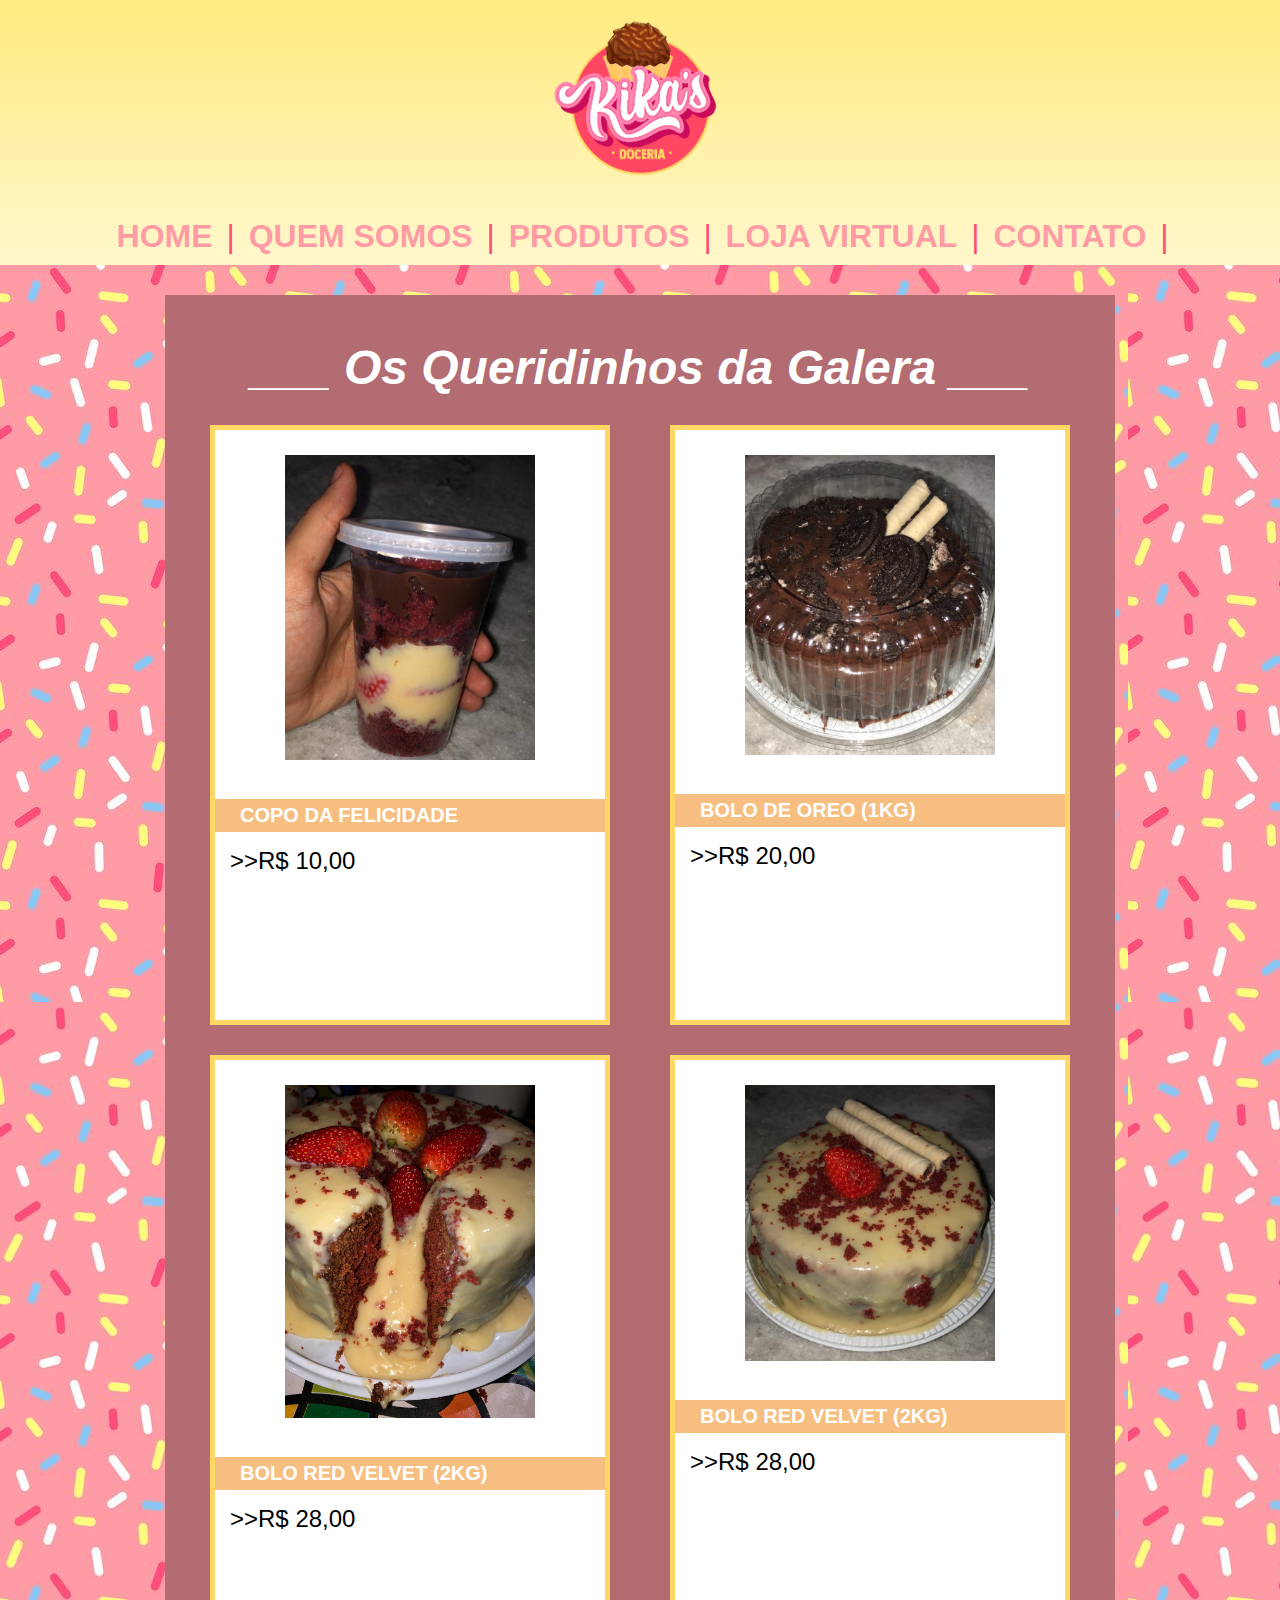
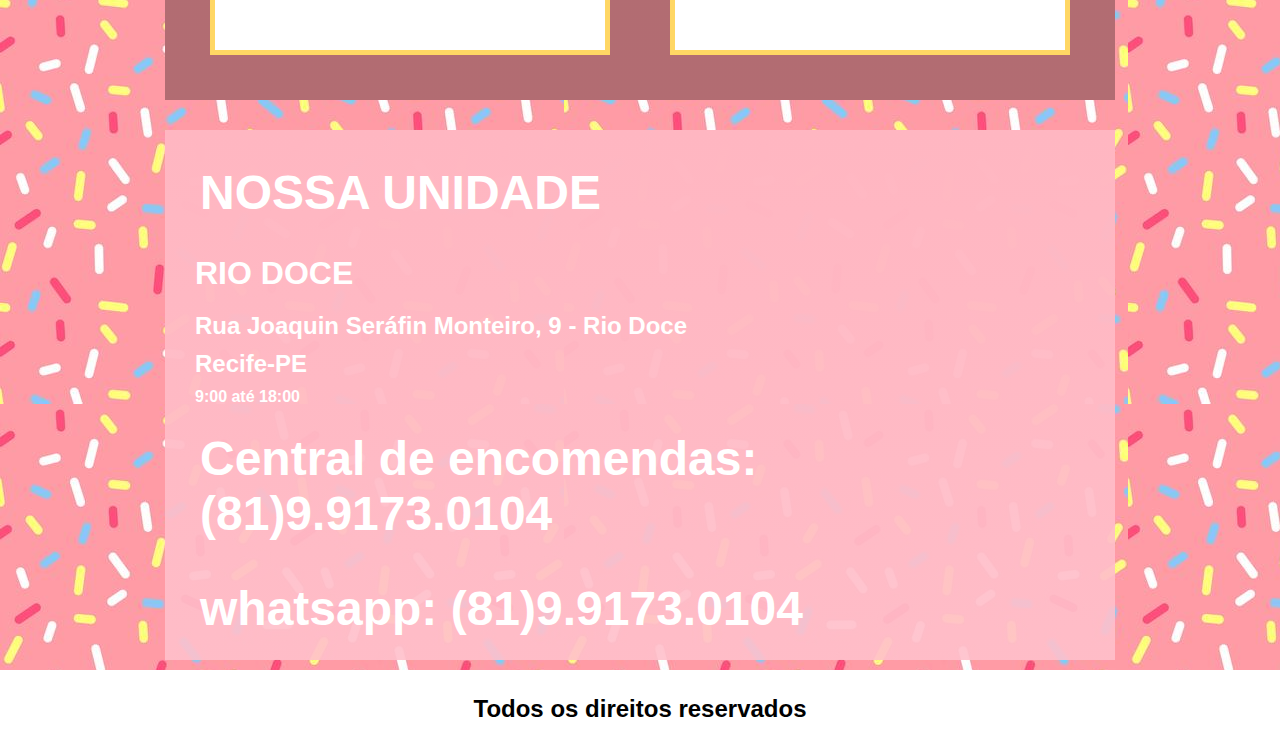
<file: index.html>
<!DOCTYPE html>
<html>
<head>
	<title>Kikas Doceria</title>
	<meta charset="utf-8">
	<link rel="stylesheet" type="text/css" href="./estilo.css">
</head>
<body id="fundo">

		<div >
			<div id="cabecalho">
				<div>
					<img id="logo" src="./imagens/logo.png" width="200">
				</div>
			<div id="menu" align="center">
				<a href="" > HOME</a> |
				<a href="./quem-somos.html">QUEM SOMOS</a> |
				<a href="./produtos.html">PRODUTOS</a> |
				<a href="./lojavirtual.html">LOJA VIRTUAL</a> |
				<a href="./contato.html">CONTATO</a> |
				<!-- <a href=""></a> | -->
			</div>
			</div>
			<div id="principal">
				<div>
					<h1 class="h1"> ___ Os Queridinhos da Galera ___</h1>
				</div>

				<div class="postagem-direita" align="center">
					<a href="./lojavirtual.html">
						<img src="./imagens/copo2.jpg" width="250">
					</a>
					
					<div class="ident-produto" align="left">
					COPO DA FELICIDADE
					</div>
					<p align="left">
						>>R$ 10,00
					</p>
				</div>
				<div class="postagem-esquerda" align="center">
					<a href="./lojavirtual.html">
						<img src="./imagens/bolo-oreo.jpg" width="250" >
					</a>
					
					<div class="ident-produto" align="left">
					BOLO DE OREO (1KG)
				</div>
					<p align="left">
						>>R$ 20,00
					</p>
				</div>
				<div class="postagem-direita" align="center" >
					<a href="./lojavirtual.html">
						<img src="./imagens/bolo-morantp.jpg" width="250" class="format-imagem">
					</a>
					<div class="ident-produto" align="left">
					BOLO RED VELVET (2KG)
				</div>
					<p align="left">
						>>R$ 28,00
					</p>
				</div>
				<div class="postagem-esquerda" align="center">
					<a href="./lojavirtual.html">
						<img src="./imagens/bolo-moranaber2.jpg" width="250">
					</a>
					<div class="ident-produto" align="left">
					BOLO RED VELVET (2KG)
				</div>
					<p align="left">
						>>R$ 28,00
					</p>
				</div>
				<div class="clear"></div>
				
			</div>
			<div id="rodape">
				<h1>NOSSA UNIDADE</h1>
				<h2>RIO DOCE</h2>
				<p>
					Rua Joaquin Seráfin Monteiro, 9 - Rio Doce
				</p>
				<p>
					Recife-PE
				</p>
				<p id="p2">
					9:00 até 18:00
				</p>
				<h1>Central de encomendas: (81)9.9173.0104</h1>
				<h1>whatsapp: (81)<span id="span1">9.9173.0104</span></h1>
			</div>
			<div id="rodape2">
				<p id="p3" align="center">
					Todos os direitos reservados
				</p>
			</div>
		</div>

</body>
</html>
</file>
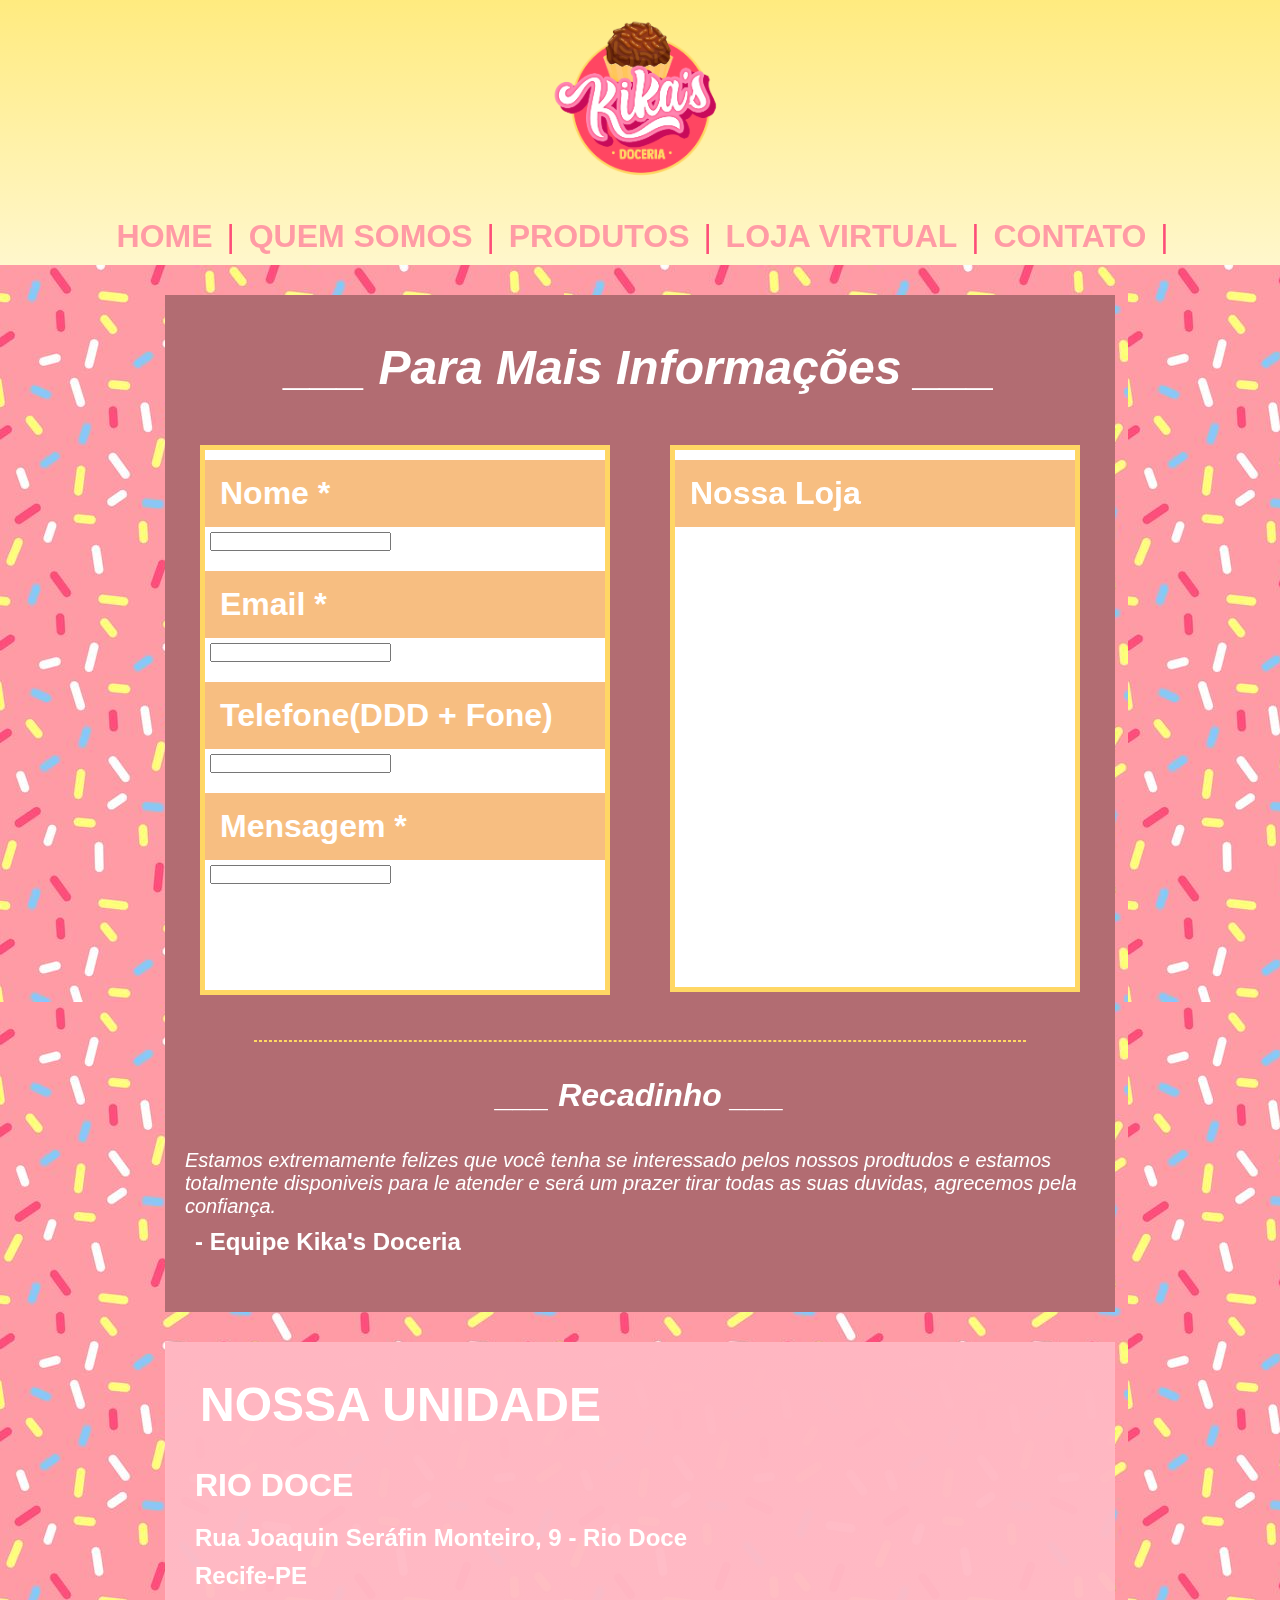
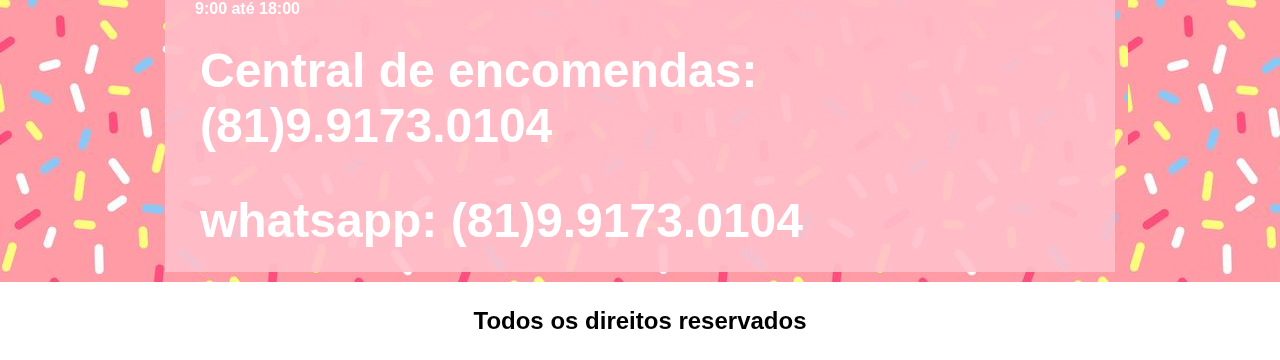
<file: contato.html>
<!DOCTYPE html>
<html>
<head>
	<title>Kikas Doceria - Contato</title>
	<meta charset="utf-8">
	<link rel="stylesheet" type="text/css" href="./estilo.css">
</head>
<body id="fundo">

		<div >
			<div id="cabecalho">
				<div >
					<img id="logo" src="./imagens/logo.png" width="200" height="200">
				</div>
			<div id="menu" align="center">
				<a href="./index.html" > HOME</a> |
				<a href="./quem-somos.html">QUEM SOMOS</a> |
				<a href="./produtos.html">PRODUTOS</a> |
				<a href="./lojavirtual.html">LOJA VIRTUAL</a> |
				<a href="./contato.html">CONTATO</a> |
				<!-- <a href=""></a> | -->
			</div>
			</div>
			<div id="principal3">
				<div>
					<h1 class="h1"> ___ Para Mais Informações ___</h1>
				</div>
				<div id="conteudo">
				<form >
					<h2 class="h2-cont">Nome *</h2>
					<input type="text" name="nome">

					<h2 class="h2-cont">Email *</h2>
					<input type="text" name="email">

					<h2 class="h2-cont">Telefone(DDD + Fone)</h2>
					<input type="text" name="telefone">

					<h2 class="h2-cont">Mensagem *</h2>
					<input type="text" name="mensagem">

				</form>
				</div>
				<div id="conteudo2">
					<h2 class="h2-cont">Nossa Loja</h2>
					
              
              <iframe src="https://www.google.com/maps/embed?pb=!1m18!1m12!1m3!1d3951.3525113058267!2d-34.83731108522071!3d-7.962474294264948!2m3!1f0!2f0!3f0!3m2!1i1024!2i768!4f13.1!3m3!1m2!1s0x7ab3da386651ac5%3A0x20df48009c0ded47!2sR.%20Joaquim%20Serafim%20Monteiro%2C%209%20-%20Rio%20Doce%20Etapa%20Um%2C%20Olinda%20-%20PE%2C%2053150-270!5e0!3m2!1spt-BR!2sbr!4v1594095488349!5m2!1spt-BR!2sbr" width="400" height="450" frameborder="0" style="border:0;" allowfullscreen="" aria-hidden="false" tabindex="0" align="left"></iframe>
            
				</div>
			<div class="clear"></div>	
			<div align="center">
						<hr>
			</div>
			<h2 class="h2text">___ Recadinho ___</h2>
			<p class="p4">Estamos extremamente felizes que você tenha se interessado pelos nossos prodtudos e estamos totalmente disponiveis para le atender e será um prazer tirar todas as suas duvidas, agrecemos pela confiança.</p>
			<p id="p5"> <strong>- Equipe Kika's Doceria</strong></p><br><br>
			</div>

			<div id="rodape">
				<h1>NOSSA UNIDADE</h1>
				<h2>RIO DOCE</h2>
				<p>
					Rua Joaquin Seráfin Monteiro, 9 - Rio Doce
				</p>
				<p>
					Recife-PE
				</p>
				<p id="p2">
					9:00 até 18:00
				</p>
				<h1>Central de encomendas: (81)9.9173.0104</h1>
				<h1>whatsapp: (81)<span id="span1">9.9173.0104</span></h1>
			</div>
			<div id="rodape2">
				<p id="p3" align="center">
					Todos os direitos reservados
				</p>
			</div>
		</div>

</body>
</html>
</file>
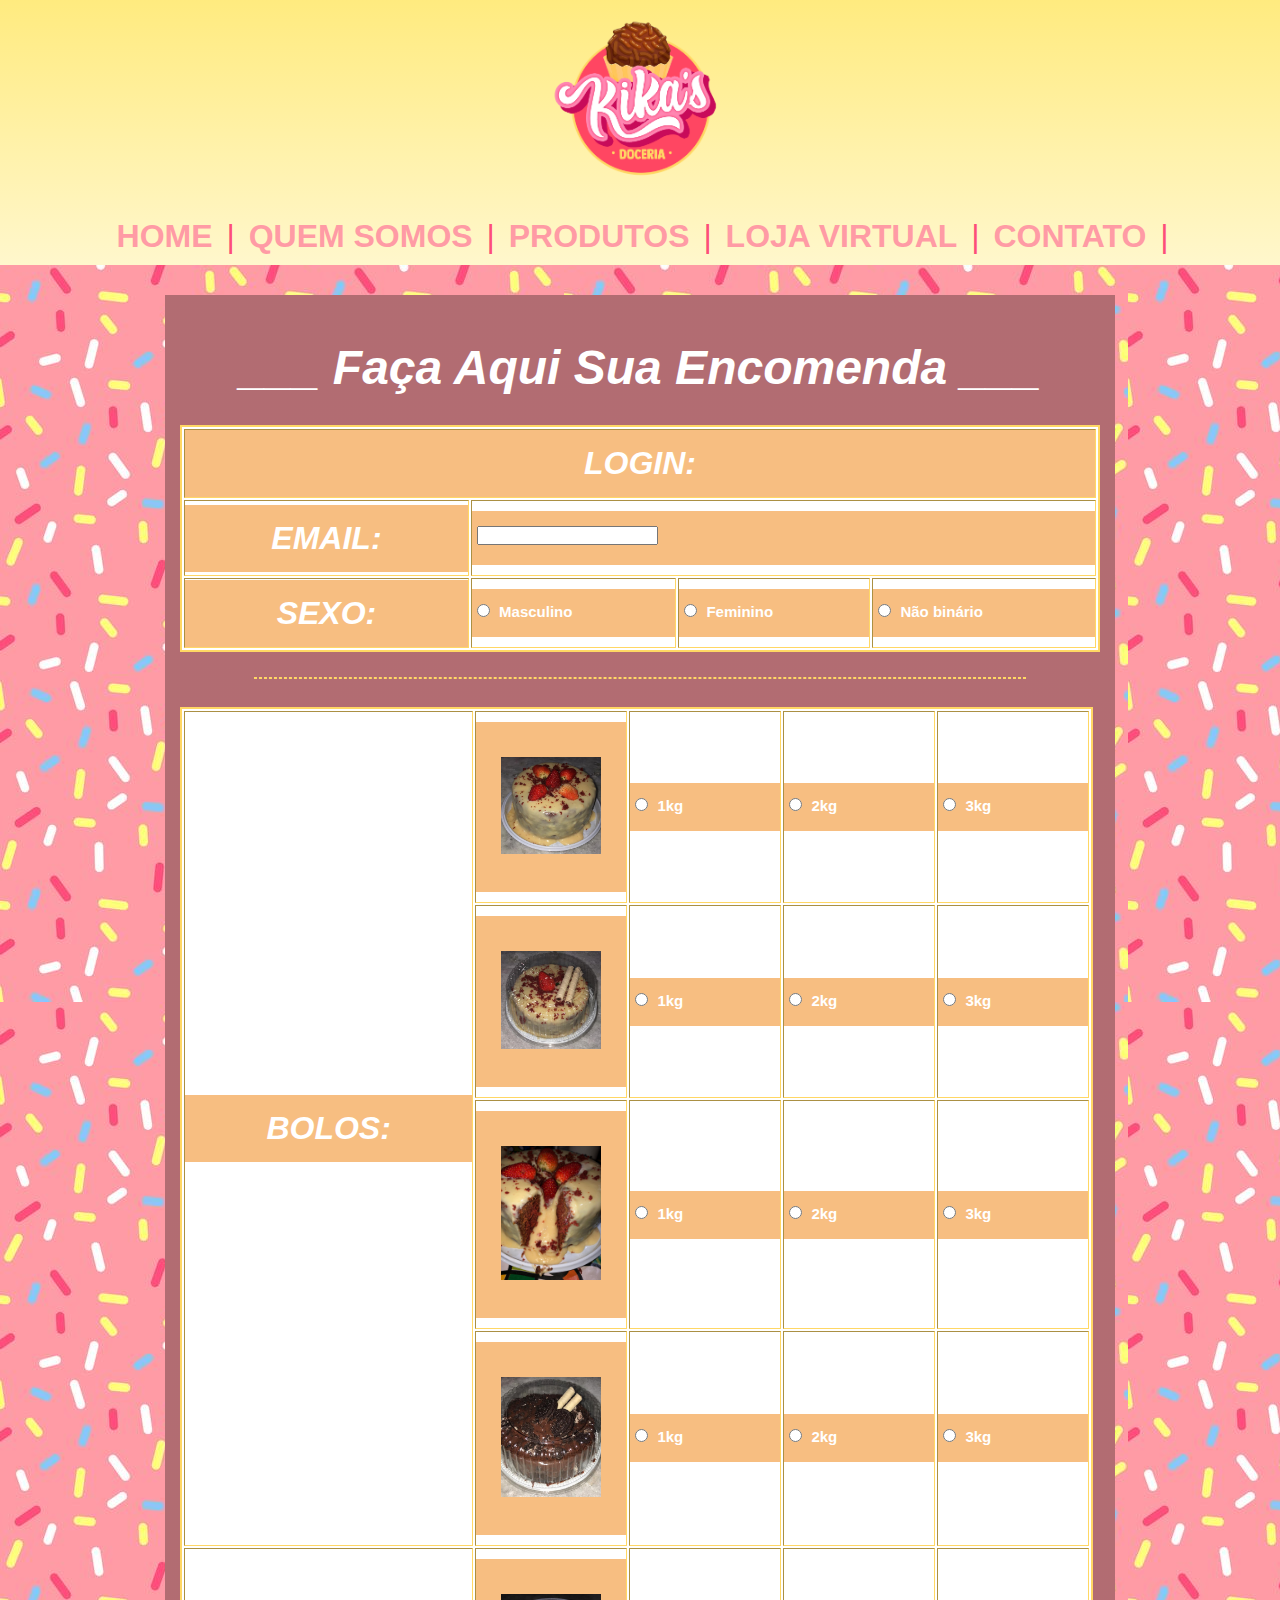
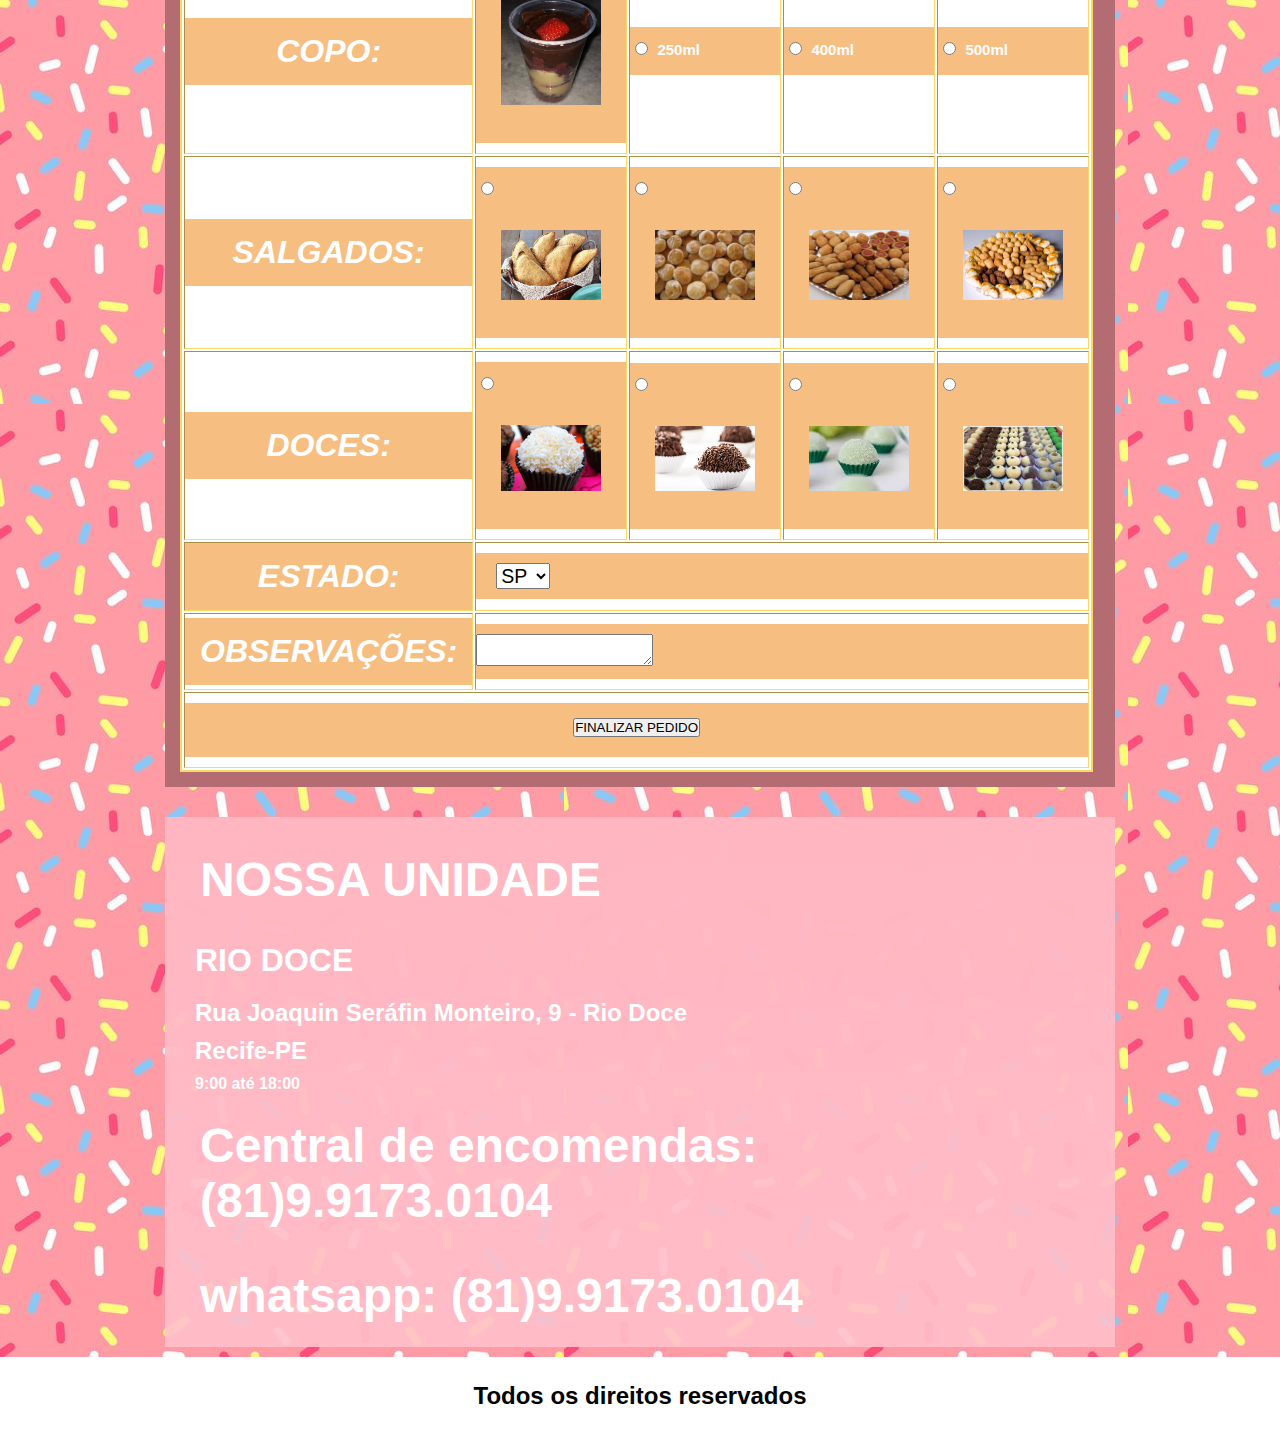
<file: lojavirtual.html>
<!DOCTYPE html>
<html>
<head>
	<title>Kikas Doceria - Loja Virtual</title>
	<meta charset="utf-8">
	<link rel="stylesheet" type="text/css" href="./estilo.css">
</head>
<body id="fundo">

		<div >
			<div id="cabecalho">
				<div >
					<img id="logo" src="./imagens/logo.png" width="200" height="200">
				</div>
			<div id="menu" align="center">
				<a href="./index.html" > HOME</a> |
				<a href="./quem-somos.html">QUEM SOMOS</a> |
				<a href="./produtos.html">PRODUTOS</a> |
				<a href="./lojavirtual.html">LOJA VIRTUAL</a> |
				<a href="./contato.html">CONTATO</a> |
				<!-- <a href=""></a> | -->
			</div>
			</div>
			<div id="principal3">
				<div>
					<h1 class="h1"> ___ Faça Aqui Sua Encomenda ___</h1>
				</div>
				<table border="3" width="920">
				<form>
					
					<tr align="left">
						
							<th colspan="4" align="center"> <h2 class="h2-1">LOGIN:</h2> </th>
					</tr>
					<tr>
						<th> <h2 class="h2-1">EMAIL:</h2> </th>
						<th  colspan="3" align="left"> 
						<p class="ident-produto2">
							  <input type="text" name="login">
						</p>
						</th>
					</tr>
		<tr>				
		<th>
			
			<h2 class="h2-1">SEXO:</h2>
			
			
		</th>
		<td>
			<p class="ident-produto2">
						<input type="radio" name="sexo" value="M"> Masculino	
			</p>
		
		</td>					


		<td>
			<p class="ident-produto2">
				<input type="radio" name="sexo" value="F"> Feminino			
			</p>
			</td>
		<td>
			<p class="ident-produto2">
				<input type="radio" name="sexo" value="N"> Não binário			
			</p>

			</td>

		</tr>
	</table>
	<div align="center">
						<hr>
	</div><br>

	<table border="3" align="center">
		<tr>
			<th rowspan="4">
				
			<h2 class="h2-1">BOLOS:</h2>		
				
			</th>
			<td>
				<p class="ident-produto2">
					<img src="./imagens/bolo-moranaber.jpg" width="100">		
				</p>
				</td>
			<td width="100">
				<p class="ident-produto2">
				<input type="radio" name="bolo" value="p"> 1kg			
				</p>
				
			</td>
			<td width="100">
				<p class="ident-produto2">
				<input type="radio" name="bolo" value="m"> 2kg		
				</p>
				
			</td>
			<td width="100">
				<p class="ident-produto2">
					<input type="radio" name="bolo" value="g"> 3kg		
				</p>
				
			</td>
		</tr>
		<tr>
			
			<td>
				<p class="ident-produto2"> <img src="./imagens/bolo-moranfech.jpg" width="100">
							
				</p> 
				
			</td>
			<td width="100">
				<p class="ident-produto2">
					<input type="radio" name="bolo" value="p"> 1kg		
				</p> 
				
			</td>
			<td width="100">
				<p class="ident-produto2">
					<input type="radio" name="bolo" value="m"> 2kg		
				</p> 
				
			</td>
			<td width="100">
				<p class="ident-produto2">
					<input type="radio" name="bolo" value="g"> 3kg		
				</p> 
				
			</td>
		</tr>
			<tr>
			
			<td>
				<p class="ident-produto2">
					<img src="./imagens/bolo-morantp.jpg" width="100">		
				</p> 
				
			</td>
			<td width="100">
				<p class="ident-produto2">
					<input type="radio" name="bolo" value="p"> 1kg		
				</p> 
				
			</td>
			<td width="100">
				<p class="ident-produto2">
					<input type="radio" name="bolo" value="m"> 2kg		
				</p> 
				
			</td>
			<td width="100">
				<p class="ident-produto2">
					<input type="radio" name="bolo" value="g"> 3kg		
				</p> 
				
			</td>
		</tr>
		<tr>
			
			<td>
				<p class="ident-produto2">
					<img src="./imagens/bolo-oreo.jpg" width="100">		
				</p> 
				
			</td>
			<td width="100">
				<p class="ident-produto2">
					<input type="radio" name="bolo" value="p"> 1kg		
				</p> 
				
			</td>
			<td width="100">
				<p class="ident-produto2">
					<input type="radio" name="bolo" value="m"> 2kg		
				</p> 
				
			</td>
			<td width="100">
				<p class="ident-produto2">
					<input type="radio" name="bolo" value="g"> 3kg		
				</p> 
				
			</td>
		</tr>
		<tr>
			<th ><h2 class="h2-1">COPO:</h2></th>
			<td>
				<p class="ident-produto2">
					<img src="./imagens/copo1.jpg" width="100">		
				</p> 
				
			</td>
			<td width="100">
				<p class="ident-produto2">
					<input type="radio" name="copo" value="p"> 250ml		
				</p> 
				
			</td>
			<td width="100">
				<p class="ident-produto2">
						<input type="radio" name="copo" value="m"> 400ml	
				</p> 
				
			</td>
			<td width="100">
				<p class="ident-produto2">
						<input type="radio" name="copo" value="g"> 500ml	
				</p> 
				
			</td>
		</tr>
		<tr>
			<th ><h2 class="h2-1">SALGADOS:</h2></th>
			<td>
				<p class="ident-produto2">
					<input type="radio" name="salgado" value="pastel"> 
				 	<img  src="./imagens/pastel.jpg" width="100" height="70">		
				</p> 
				
			</td>
			<td width="100">
				<p class="ident-produto2">
					<input type="radio" name="salgado" value="s1">
					 <img src="./imagens/salgadinho-fes.jpg" width="100" height="70">		
				</p> 
				
			</td>
			<td width="100">
				<p class="ident-produto2">
					<input type="radio" name="salgado" value="s2">
				 	<img src="./imagens/salgado.jpg" width="100" height="70">		
				</p> 
				
			</td>
			<td width="100">
				<p class="ident-produto2">
					<input type="radio" name="salgado" value="s3">
					 <img src="./imagens/salgadinhos.jpg" width="100" height="70">		
				</p> 
				
			</td>
		</tr>
		<tr >
			<th ><h2 class="h2-1">DOCES:</h2></th>
			<td width="120">
				<p class="ident-produto2">
					<input type="radio" name="doce" value="doce1"> 
				 <img  src="./imagens/beijinho.jpg" width="100"></td>
				</p>
				
			<td width="120">
				<p class="ident-produto2">
					<input type="radio" name="doce" value="doce2"><img src="./imagens/brigadeiro.jpg" width="100">
				</p>
				
				 </td>
			<td width="120">
				<p class="ident-produto2">
						<input type="radio" name="doce" value="doce3">
				 		<img src="./imagens/surpresa-uva.jpg" width="100" height="65">	
				</p> 
				
				</td>
			<td width="120">
				<p class="ident-produto2">
					<input type="radio" name="doce" value="doce4" align="center"><img src="./imagens/docinhos.jpg" width="100" height="65">		
				</p> 
				
			</td>
		</tr>
		
		<tr>
			<th><h2 class="h2-1">ESTADO:</h2></th>
			
			<td colspan="4">
				<p class="ident-produto2">
					<select>
					<option value="SP">SP</option>
					<option value="mg">MG</option>
					<option value="pe">PE</option>
					<option value="rj">RJ</option>
					<option value="rs">RS</option>
					</select>			
				</p> 
			 </td>

		</tr>
		<tr>
			<th><h2 class="h2-1"> OBSERVAÇÕES:</h2></th> 
			<td colspan="4">
				<p class="ident-produto2">
					<textarea></textarea>				
				</p> 
			</td>
		
		</tr>
		<tr >
			<th colspan="5">
				<p class="ident-produto2">
					<input type="submit" value="FINALIZAR PEDIDO" align="center">		
				</p> 
			</th>
		</tr>
		
		
		</form>	
		</table>		
					
				
				
				</div>
				
			</div>
			<div id="rodape">
				<h1>NOSSA UNIDADE</h1>
				<h2>RIO DOCE</h2>
				<p>
					Rua Joaquin Seráfin Monteiro, 9 - Rio Doce
				</p>
				<p>
					Recife-PE
				</p>
				<p id="p2">
					9:00 até 18:00
				</p>
				<h1>Central de encomendas: (81)9.9173.0104</h1>
				<h1>whatsapp: (81)<span id="span1">9.9173.0104</span></h1>
			</div>
			<div id="rodape2">
				<p id="p3" align="center">
					Todos os direitos reservados
				</p>
			</div>
		</div>

</body>
</html>
</file>
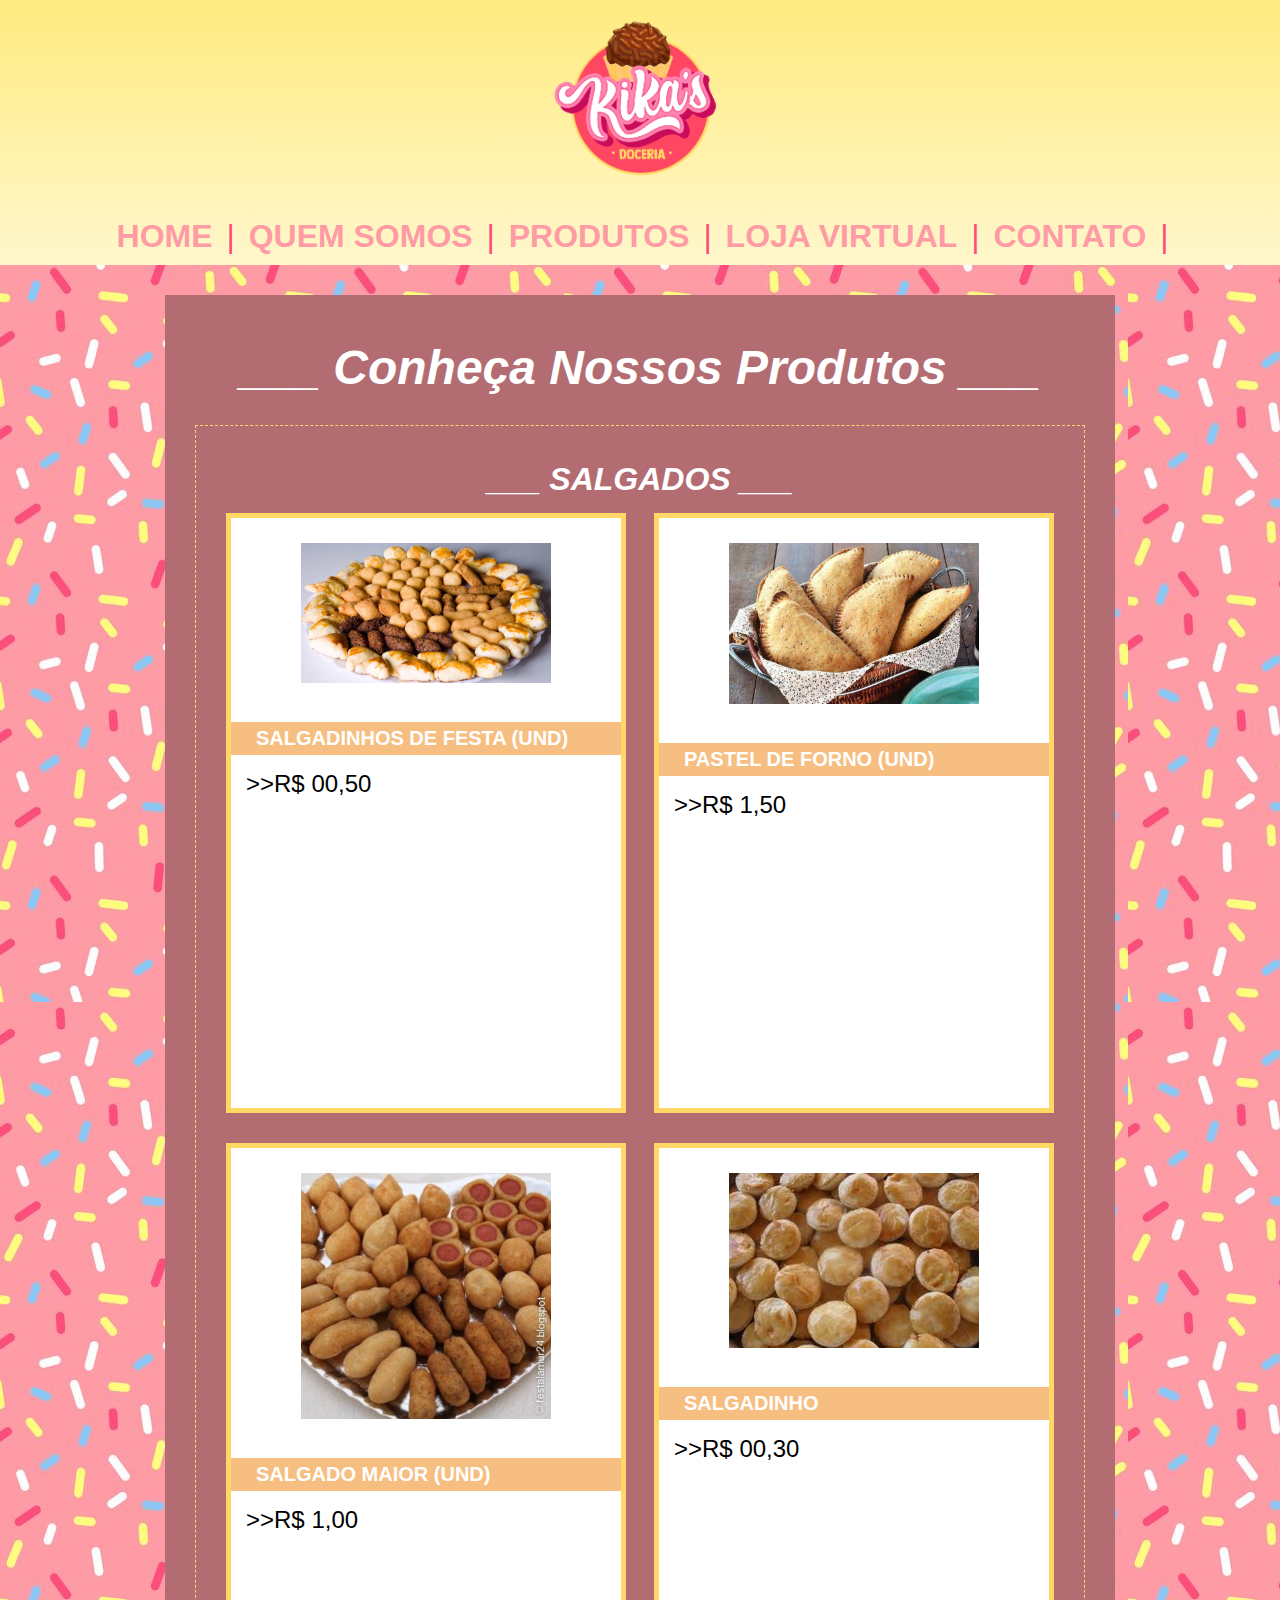
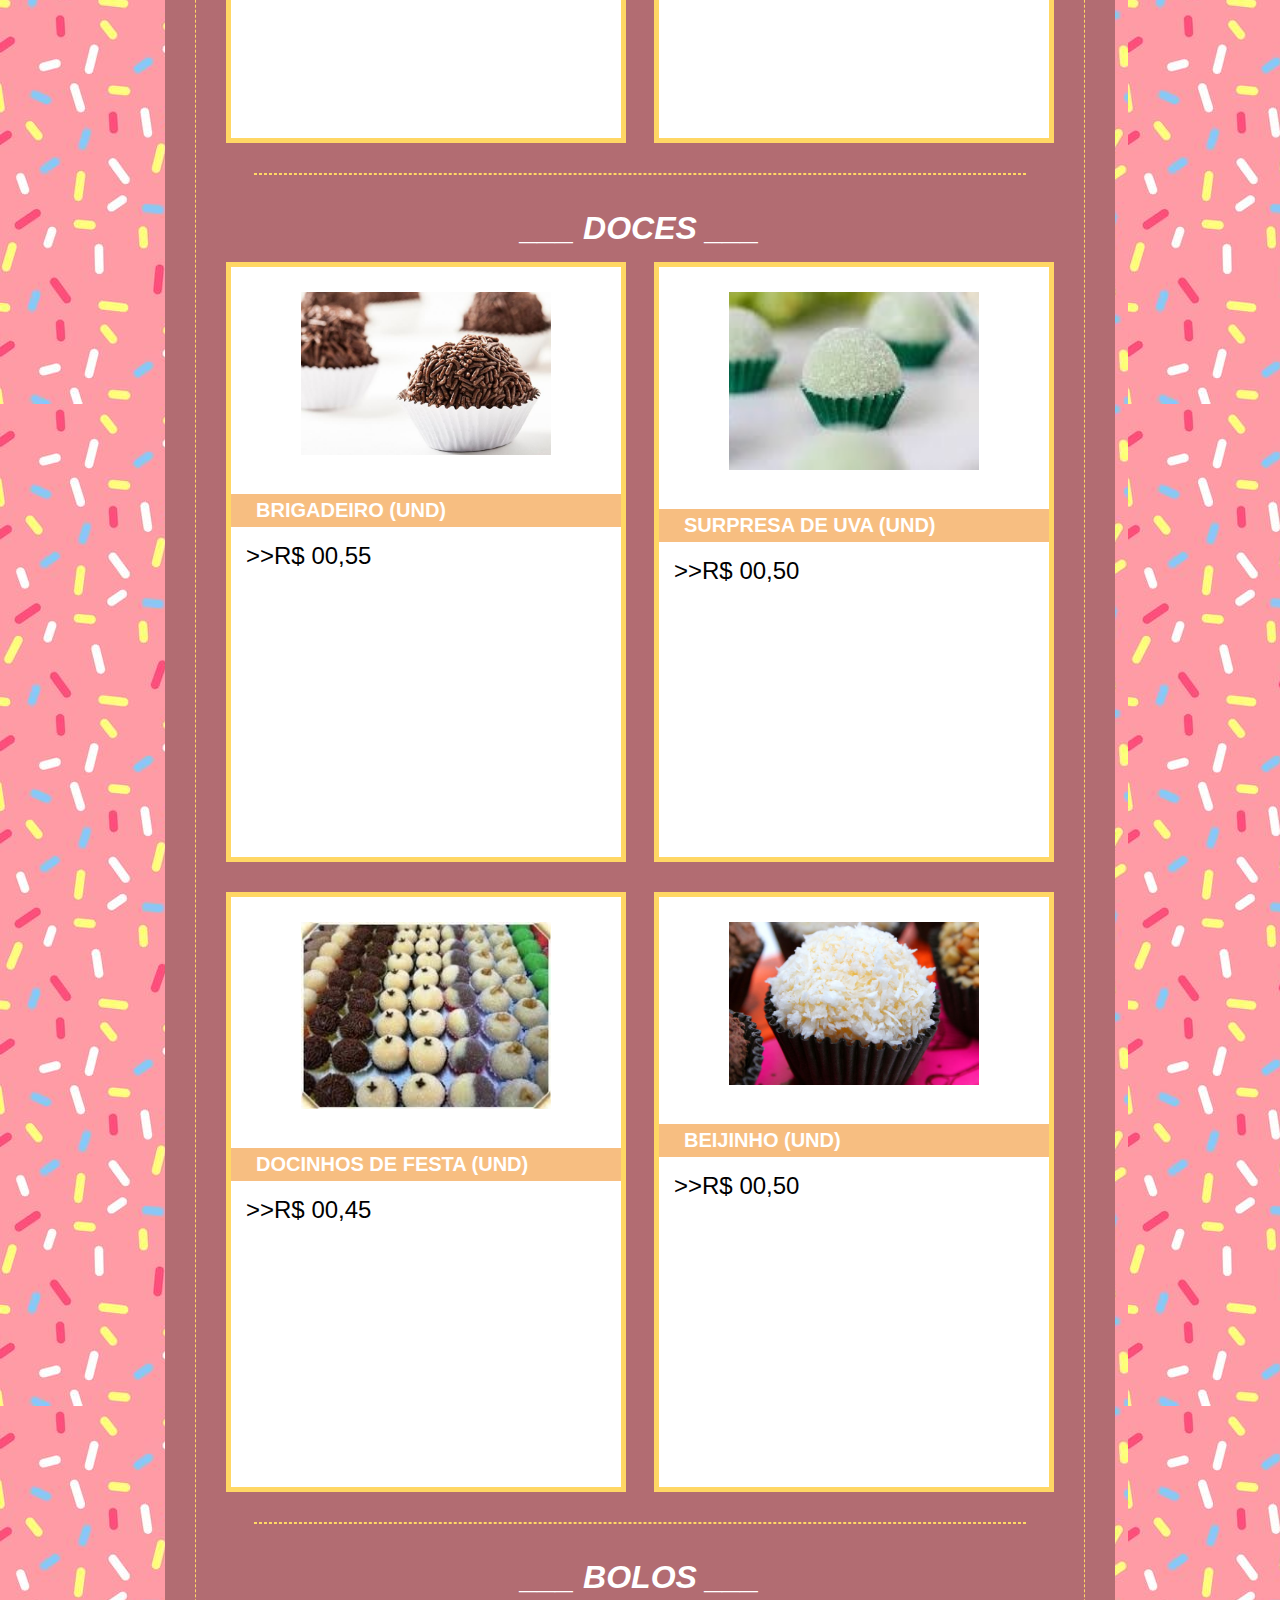
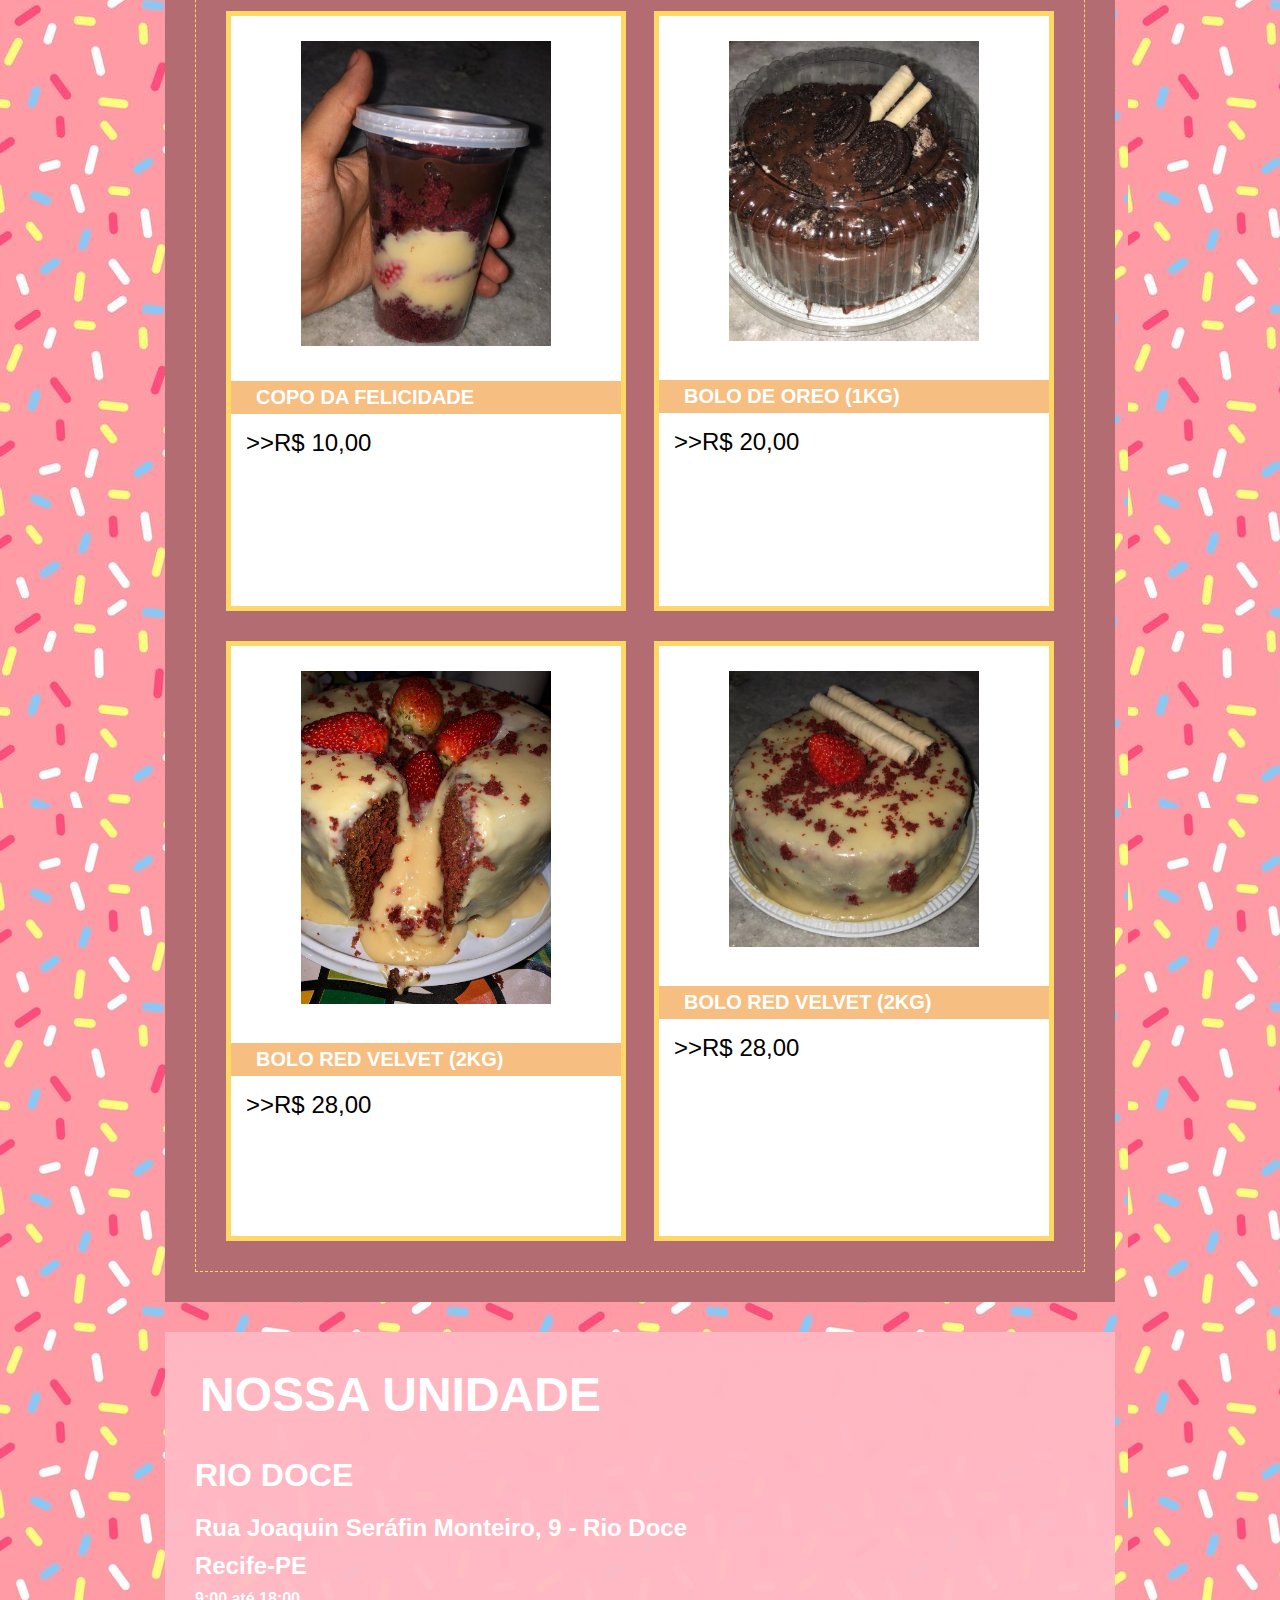
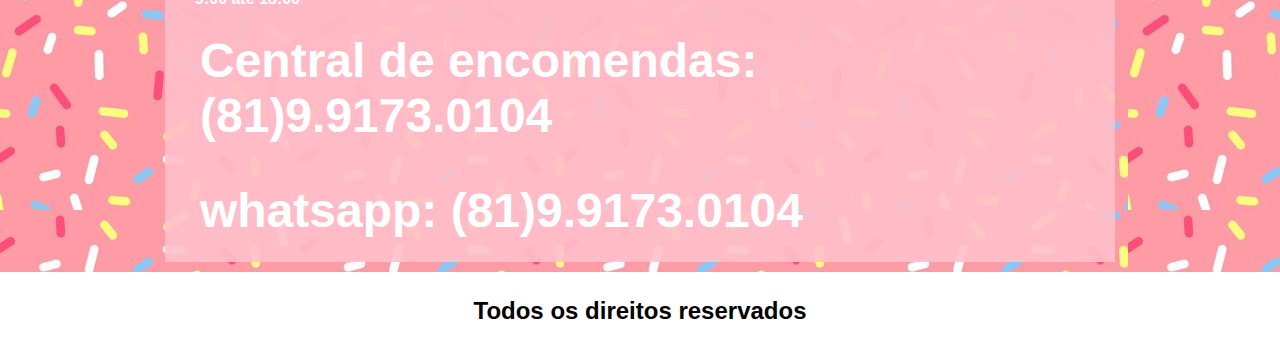
<file: produtos.html>
<!DOCTYPE html>
<html>
<head>
	<title>Kikas Doceria - quem Somos</title>
	<meta charset="utf-8">
	<link rel="stylesheet" type="text/css" href="./estilo.css">
</head>
<body id="fundo">

		<div >
			<div id="cabecalho">
				<div >
					<img id="logo" src="./imagens/logo.png" width="200" height="200">
				</div>
				<div id="menu" align="center">
				<a href="./index.html" > HOME</a> |
				<a href="./quem-somos.html">QUEM SOMOS</a> |
				<a href="./produtos.html">PRODUTOS</a> |
				<a href="./lojavirtual.html">LOJA VIRTUAL</a> |
				<a href="./contato.html">CONTATO</a> |
				<!-- <a href=""></a> | -->
				</div>
			</div>
			<div id="principal2">
				<div>
					<h1 class="h1"> ___ Conheça Nossos Produtos ___</h1>
				</div>

				<div class="borda">
					<h2 class="h2text">___ SALGADOS ___</h2>
				
				<div class="postagem-direita" align="center" >
					
						<img src="./imagens/salgadinhos.jpg" width="250" class="format-imagem">
					
					<div class="ident-produto" align="left">
					SALGADINHOS DE FESTA (UND)
					</div>
					<p align="left">
						>>R$ 00,50
					</p>
				</div>
				<div class="postagem-esquerda" align="center" >
					
						<img src="./imagens/pastel.jpg" width="250" class="format-imagem">
					
					<div class="ident-produto" align="left">
					PASTEL DE FORNO (UND)
					</div>
					<p align="left">
						>>R$ 1,50
					</p>
				</div>
				<div class="postagem-esquerda" align="center">
					
						<img src="./imagens/salgadinho-fes.jpg" width="250">
					
					<div class="ident-produto" align="left">
					SALGADINHO
					</div>
					<p align="left">
						>>R$ 00,30
					</p>
				</div>
				<div class="postagem-direita" align="center">
					
						<img src="./imagens/salgado.jpg" width="250">
					
					<div class="ident-produto" align="left">
					SALGADO MAIOR (UND)
					</div>
					<p align="left">
						>>R$ 1,00
					</p>
				</div>
					<div align="center">
						<hr>
					</div>
					<h2 class="h2text">___ DOCES ___</h2>
				<div class="postagem-direita" align="center" >
					
						<img src="./imagens/brigadeiro.jpg" width="250" class="format-imagem">
					
					<div class="ident-produto" align="left">
					BRIGADEIRO (UND)
					</div>
					<p align="left">
						>>R$ 00,55
					</p>
				</div>
				<div class="postagem-esquerda" align="center">
					
						<img src="./imagens/surpresa-uva.jpg" width="250">
					
					<div class="ident-produto" align="left">
					SURPRESA DE UVA (UND)
					</div>
					<p align="left">
						>>R$ 00,50
					</p>
				</div>
				<div class="postagem-direita" align="center" >
					
						<img src="./imagens/docinhos.jpg" width="250" class="format-imagem">
					
					<div class="ident-produto" align="left">
					DOCINHOS DE FESTA (UND)
					</div>
					<p align="left">
						>>R$ 00,45
					</p>
				</div>
				<div class="postagem-esquerda" align="center">
					
						<img src="./imagens/beijinho.jpg" width="250">
					
					<div class="ident-produto" align="left">
					BEIJINHO (UND)
					</div>
					<p align="left">
						>>R$ 00,50
					</p>
				</div>
				<div align="center">
						<hr>
					</div>
					<h2 class="h2text">___ BOLOS ___</h2>
				<div class="postagem-direita" align="center">
					
						<img src="./imagens/copo2.jpg" width="250" align="center">
					
					
					<div class="ident-produto" align="left">
					COPO DA FELICIDADE
					</div>
					<p align="left">
						>>R$ 10,00
					</p>
				</div>
				
				<div class="postagem-esquerda" align="center">
					
						<img src="./imagens/bolo-oreo.jpg" width="250" >
					
					
					<div class="ident-produto" align="left">
					BOLO DE OREO (1KG)
					</div>
					<p align="left">
						>>R$ 20,00
					</p>
				</div>
				<div class="postagem-direita" align="center" >
					
						<img src="./imagens/bolo-morantp.jpg" width="250" class="format-imagem">
					
					<div class="ident-produto" align="left">
					BOLO RED VELVET (2KG)
				</div>
					<p align="left">
						>>R$ 28,00
					</p>
					</div>
				<div class="postagem-esquerda" align="center">
					
						<img src="./imagens/bolo-moranaber2.jpg" width="250">
					
					<div class="ident-produto" align="left">
					BOLO RED VELVET (2KG)
					</div>
					<p align="left">
						>>R$ 28,00
					</p>
				</div>
			
				<div class="clear"></div>
				</div>
			</div>
			<div id="rodape">
				<h1>NOSSA UNIDADE</h1>
				<h2>RIO DOCE</h2>
				<p>
					Rua Joaquin Seráfin Monteiro, 9 - Rio Doce
				</p>
				<p>
					Recife-PE
				</p>
				<p id="p2">
					9:00 até 18:00
				</p>
				<h1>Central de encomendas: (81)9.9173.0104</h1>
				<h1>whatsapp: (81)<span id="span1">9.9173.0104</span></h1>
			</div>
			<div id="rodape2">
				<p id="p3" align="center">
					Todos os direitos reservados
				</p>
			</div>
		</div>

</body>
</html>
</file>
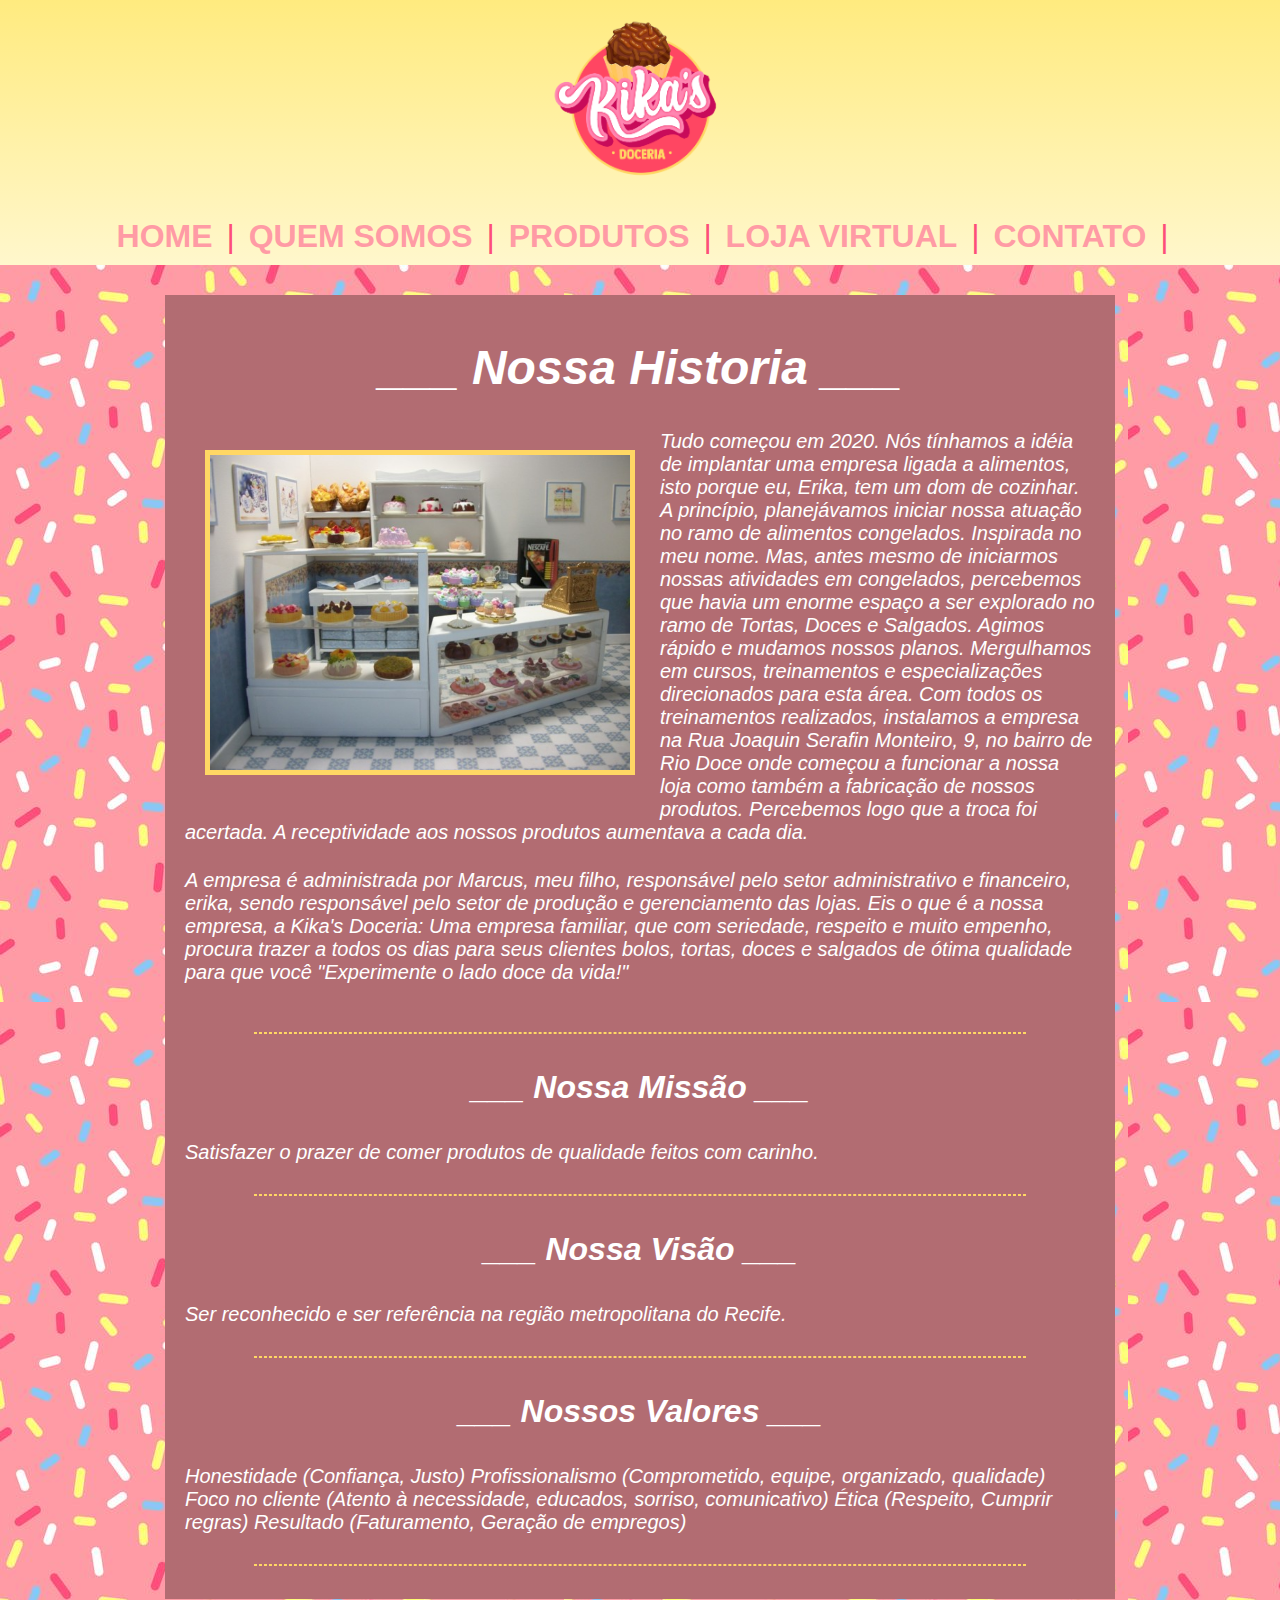
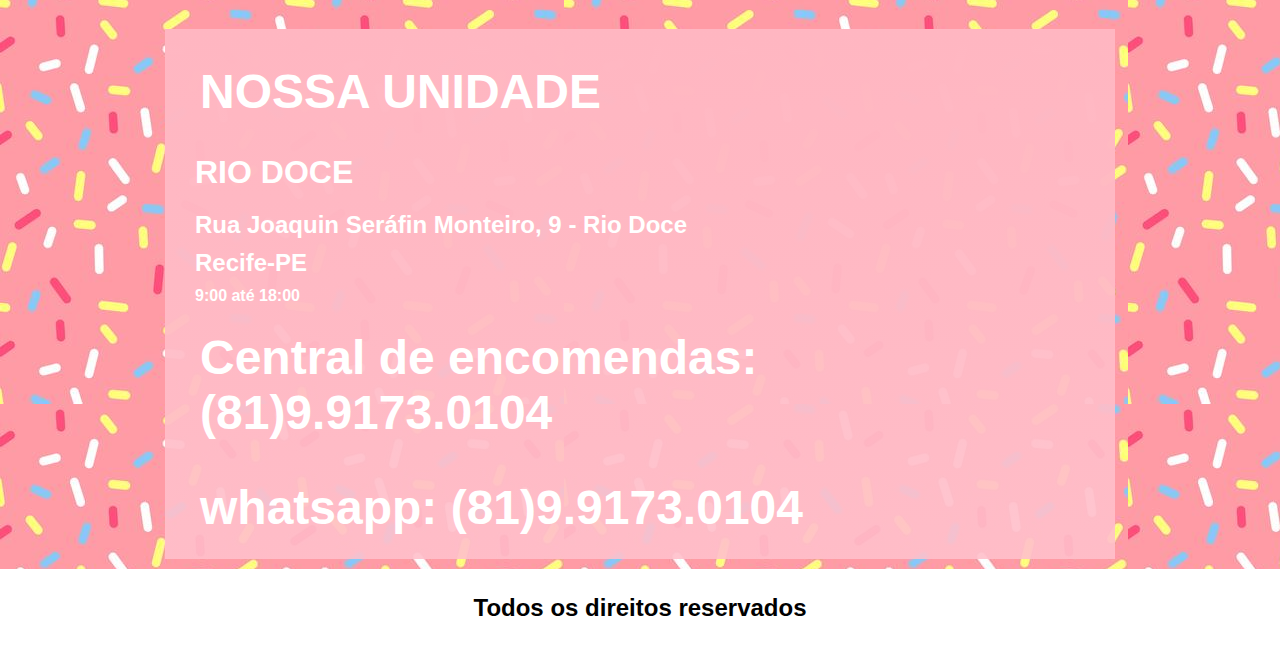
<file: quem-somos.html>
<!DOCTYPE html>
<html>
<head>
	<title>Kikas Doceria - Quem Somos</title>
	<meta charset="utf-8">
	<link rel="stylesheet" type="text/css" href="./estilo.css">
</head>
<body id="fundo">

		<div >
			<div id="cabecalho">
				<div >
					<img id="logo" src="./imagens/logo.png" width="200" height="200">
				</div>
			<div id="menu" align="center">
				<a href="./index.html" > HOME</a> |
				<a href="./quem-somos.html">QUEM SOMOS</a> |
				<a href="./produtos.html">PRODUTOS</a> |
				<a href="./lojavirtual.html">LOJA VIRTUAL</a> |
				<a href="./contato.html">CONTATO</a> |
				<!-- <a href=""></a> | -->
			</div>
			</div>
			<div id="principal3">
				<h1 class="h1" align="center">___ Nossa Historia ___</h1>
				<div  class="clear">
					
					<img id="feed" src="./imagens/doceria.jpg" width="390" align="center">
					
				</div>
				<div>
					
					<p class="p4">
						 Tudo começou em 2020. Nós tínhamos a idéia de implantar uma empresa ligada a alimentos, isto porque eu, Erika, tem um dom de cozinhar. A princípio, planejávamos iniciar nossa atuação no ramo de alimentos congelados. Inspirada no meu nome. Mas, antes mesmo de iniciarmos nossas atividades em congelados, percebemos que havia um enorme espaço a ser explorado no ramo de Tortas, Doces e Salgados. Agimos rápido e mudamos nossos planos. Mergulhamos em cursos, treinamentos e especializações direcionados para esta área.   Com todos os treinamentos realizados, instalamos a empresa na Rua Joaquin Serafin Monteiro, 9, no bairro de Rio Doce onde começou a funcionar a nossa loja como também a fabricação de nossos produtos. Percebemos logo que a troca foi acertada. A receptividade aos nossos produtos aumentava a cada dia. 
					</p>
					<p class="p4">
						 A empresa é administrada por Marcus, meu filho, responsável pelo setor administrativo e financeiro, erika, sendo responsável pelo setor de produção e gerenciamento das lojas. Eis o que é a nossa empresa, a Kika's Doceria: Uma empresa familiar, que com seriedade, respeito e muito empenho, procura trazer a todos os dias para seus clientes bolos, tortas, doces e salgados de ótima qualidade para que você "Experimente o lado doce da vida!"
					</p>
					<br>
					<div align="center">
						<hr>
					</div>
					
					<h2 class="h2text"> ___ Nossa Missão ___</h2>
					<p class="p4">
						Satisfazer o prazer de comer produtos de qualidade feitos com carinho.
					</p>
					<div align="center">
						<hr>
					</div>
					<h2 class="h2text">___ Nossa Visão ___</h2>
					<p class="p4">
						Ser reconhecido e ser referência na região metropolitana do Recife.
					</p>
					<div align="center">
						<hr>
					</div>
					<h2 class="h2text">___ Nossos Valores ___</h2>
					<p class="p4">
						Honestidade (Confiança, Justo)
						Profissionalismo (Comprometido, equipe, organizado, qualidade)
						Foco no cliente (Atento à necessidade, educados, sorriso, comunicativo)
						Ética (Respeito, Cumprir regras)
						Resultado (Faturamento, Geração de empregos)
					</p>
					<div align="center">
						<hr>
						<br>
					</div>
				</div>
				
			</div>
			<div id="rodape">
				<h1>NOSSA UNIDADE</h1>
				<h2>RIO DOCE</h2>
				<p>
					Rua Joaquin Seráfin Monteiro, 9 - Rio Doce
				</p>
				<p>
					Recife-PE
				</p>
				<p id="p2">
					9:00 até 18:00
				</p>
				<h1>Central de encomendas: (81)9.9173.0104</h1>
				<h1>whatsapp: (81)<span id="span1">9.9173.0104</span></h1>
			</div>
			<div id="rodape2">
				<p id="p3" align="center">
					Todos os direitos reservados
				</p>
			</div>
		</div>

</body>
</html>
</file>
<file: estilo.css>
*{
	margin: 0;
	padding: 0;
}
body{
	font-family: sans-serif;
}
a{
	text-decoration: none;
	font-weight: bold;
	padding:5px;
	
}
a:link{
	color: #FF9BA5;
} 

a:visited{
	color: #FF9BA5;
	
}

a:hover{
	
	color: #FF4662;
}
/****lauout
****/
#fundo{
	background: url(./imagens/fundix.jpg)repeat;
}
#principal{
	
	 background:#FF9BA3
        /* top, transparent black, faked with gradient */ 
        linear-gradient(
          rgba(0, 0, 0, 0.3), 
          rgba(0, 0, 0, 0.3)
);
      

	width: 920px;
	padding: 15px;
	
	margin: 30px auto;
}
#principal2{
	
	 background:#FF9BA3
        /* top, transparent black, faked with gradient */ 
        linear-gradient(
          rgba(0, 0, 0, 0.3), 
          rgba(0, 0, 0, 0.3)
);
      
	width: 920px;
	padding: 15px;
	
	margin: 30px auto;
}
#principal3{
	

	
	 background:#FF9BA3
        /* top, transparent black, faked with gradient */ 
        linear-gradient(
          rgba(0, 0, 0, 0.3), 
          rgba(0, 0, 0, 0.3)
);
      

	width: 920px;
	padding: 15px;
	
	margin: 30px auto;
}
#cabecalho{
	background: white
	      linear-gradient(
          rgba(255,215,0,0.5), 
          rgba(255,215,0,0.2)
) ;

      ;
	font-size: 2em;
	text-align: center;

	margin: 0 auto;
}
#logo{
	margin: 0px;
	padding: 0px;
}
#feed{
	width: 420px;
	border: 5px solid  #FFD764;
	text-align: left;
	float: left;
}
#menu{
	color: #FD4E79;
	padding: 10px;
}
.postagem-direita{
	background: #fff;
	width: 390px;
	height: 590px;
	border: 5px solid #FFD764;
	margin: 0px 14px 30px 30px;
	float: left;

}
.postagem-esquerda{
	background: #fff;
	width: 390px;
	height: 590px;
	border: 5px solid #FFD764;
	margin: 0px 30px 30px 14px;
	float: right;

}
.borda{
	border: 1px dashed #FFD764;
	margin: 15px;
}
.ident-produto{
	margin: 10px 0px;
	background:  #F7BE81;
	color: white;
	font-weight: bold;
	padding: 5px 25px;
	width: 340px;
	font-size: 20px;
}
.ident-produto2{
	margin: 0px;
	background:  #F7BE81;
	color: white;
	font-weight: bold;
	font-size: 15px;
	padding: 10px 0px;
	margin: 10px 0px;
}
.clear{
	clear: both;
}
#rodape{
	clear: both;
	color: white;
	font-weight: bold;
	text-align: left;
	padding: 15px;
	background: 
	linear-gradient(
          rgba(255,182,193,1), 
          rgba(255,192,203,0.9)
);
	width: 920px;
	height: 500px;
	margin: 0 auto;
}
#rodape2{
	background: white;
	text-align: left;
	padding: 20px;
	margin: 10px auto 0px auto;
}
.formt-imagem{
	padding: 5px;
}
#p2{
	font-size: 1em;

}
#p3{
	color: black;
	font-weight: bold;
}
.p4
{
	font-family: arial;
	font-style: italic;
	color: white;
	font-size: 20px;
	padding: 5px;
	margin: 15px 0px 0px 0px;
}
#p5{
	color: #fff;
}
.h2{
	padding: 5px;
	font-family: arial;
	font-style: italic;
	text-align: center;
	color: white;
	margin: 20px;
}
.h2-1{
	
	font-family: arial;
	font-style: italic;
	text-align: center;
	color: white;
	background: #F7BE81;

	
}
.h1{
	padding: 5px;
	font-family: arial;
	font-style: italic;
	text-align: center;
	color: white;
	margin: 25px;
}
.h2text{
	
	font-family: arial;
	font-style: italic;
	font-weight: bold;
	text-align: center;
	color: white;
	margin: 20px 0px 0px 0px;
}
.h2-cont{
	
	font-family: arial;
	text-align: left;
	color: white;
	background: #F7BE81;
	margin: 10px 0px 0px 0px;
}
#conteudo{
	float: left;
	width: 400px;
	height: 540px;
	background: #fff;
	border: 5px solid #FFD764;
	margin: 20px;
}
#conteudo2{
	float: right;
	width: 400px;
	background: #fff;
	border: 5px solid #FFD764;
	margin: 20px;
}



hr {
	border: 1px dashed #FFD764;
	margin: 25px 0px 0px 0px;
	width: 770px;
	}

/***
formatar menu
**/

p{
	padding: 5px 15px;
	font-size: 1.5em;
}
h1{
	padding: 20px;
	font-size:3em; 
}
h2{
	padding: 15px;
	font-size: 2em;
}
img{
	margin: 25px;
}
td{
	color: #fff;
	margin: 5px;
}
select{
	margin: auto 20px;
	font-size: 1.3em;
}
table{
	border: 2px solid #FFD764;
	background: white;
	margin: 0px;
}
input{
	margin: 5px 5px 10px 5px;
}
iframe{
	margin: 0px 0px 10px 0px;
	padding: 0px;
	clear: both;

}
</file>
